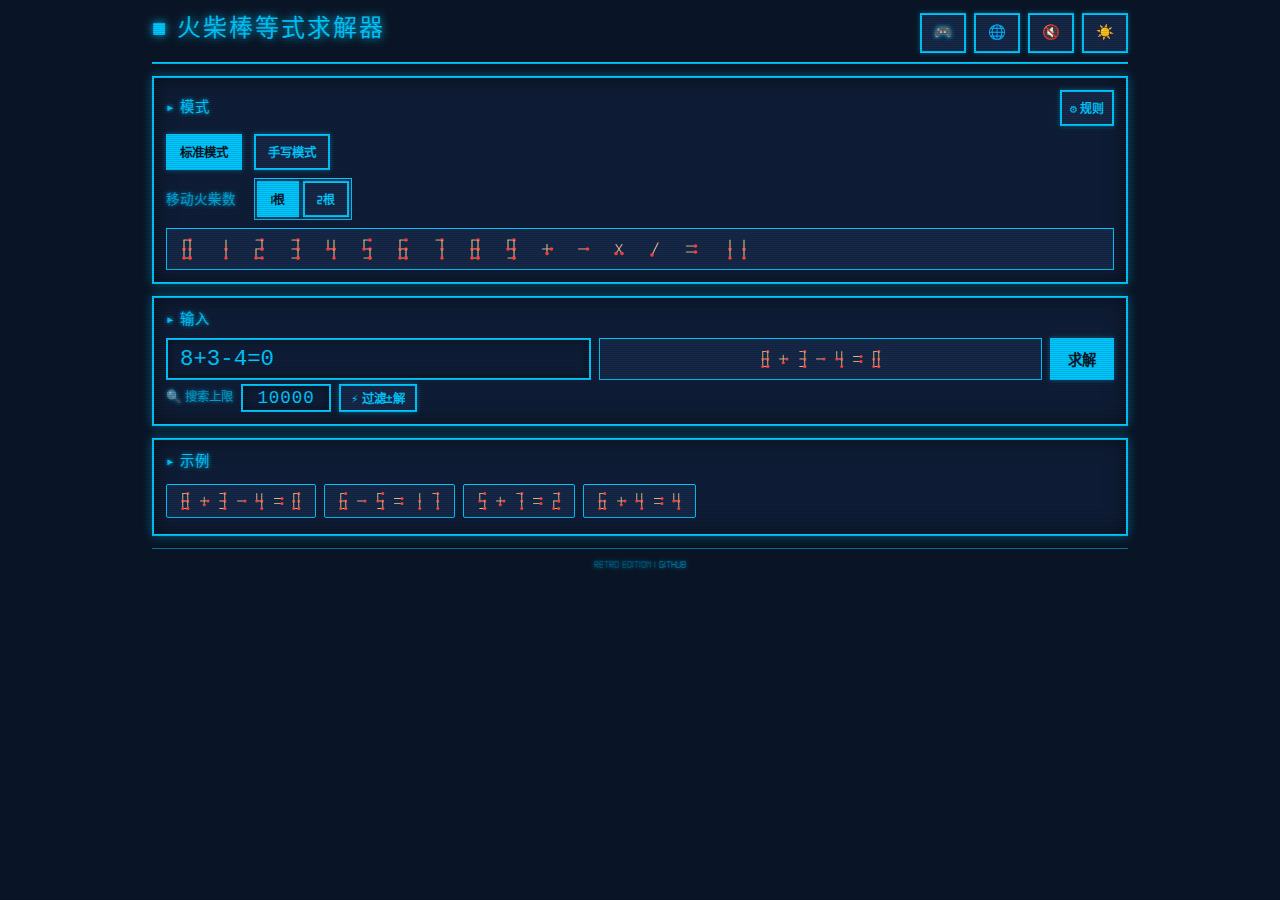
<file: index.html>
<!DOCTYPE html>
<html lang="zh-CN" data-theme="dark">

<head>
    <meta charset="UTF-8">
    <meta name="viewport" content="width=device-width, initial-scale=1.0">
    <title>火柴棒等式求解器</title>

    <!-- 样式 -->
    <link rel="stylesheet" href="src/ui/styles/main.css">
    <link rel="stylesheet" href="src/ui/styles/animations.css">
    <link rel="stylesheet" href="src/ui/styles/components.css">
</head>

<body>
    <div class="container">
        <!-- 头部 -->
        <header style="display: flex; justify-content: space-between; align-items: center; margin-bottom: var(--spacing-md); padding-bottom: var(--spacing-sm); border-bottom: 2px solid var(--border-color);">
            <h1 style="font-size: 1.5rem; letter-spacing: 2px; text-shadow: 0 0 10px var(--text-primary);">■ MATCHSTICK SOLVER</h1>
            <div style="display: flex; gap: var(--spacing-sm);">
                <a href="game.html" class="btn btn-secondary" data-title-key="game3d" style="display:inline-flex; align-items:center; text-decoration:none;" aria-label="3D Game">🎮</a>
                <button id="lang-toggle" class="btn btn-secondary" data-title-key="langToggle">🌐</button>
                <button id="music-toggle" class="btn btn-secondary">🎵</button>
                <button id="theme-toggle" class="btn btn-secondary" data-title-key="themeToggle">☀️</button>
            </div>
        </header>

        <!-- 背景音乐 -->
        <audio id="bgm" loop>
            <source src="assets/music/Rockman-1-Ending.mp3" type="audio/mpeg">
            <source src="assets/music/megaman.ogg" type="audio/ogg">
        </audio>

        <!-- 模式选择器 -->
        <div class="card" style="margin-bottom: var(--spacing-md);">
            <div style="display: flex; justify-content: space-between; align-items: center; margin-bottom: var(--spacing-sm);">
                <h3 class="mode-title" style="font-size: 0.9rem; margin: 0;">▸ MODE</h3>
                <button id="show-rules" class="btn btn-secondary" style="font-size: 0.75rem; padding: 4px 8px;">⚙ RULES</button>
            </div>
            <div id="mode-selector" style="display: flex; gap: var(--spacing-sm); margin-bottom: var(--spacing-sm);"></div>
            
            <!-- 移动火柴数量选择器 -->
            <div style="margin-bottom: var(--spacing-sm);">
                <label class="move-count-label" style="font-size: 0.85rem; font-family: 'matchstick', monospace; opacity: 0.8; margin-right: var(--spacing-sm);">移动火柴数:</label>
                <div id="move-count-selector" style="display: inline-flex; gap: var(--spacing-xs); background: var(--bg-tertiary); padding: 2px; border: 1px solid var(--border-color);">
                    <button class="btn btn-primary move-count-btn" data-count="1" data-text-key="oneMatch" style="font-size: 0.75rem; padding: 4px 12px;">1根</button>
                    <button class="btn btn-secondary move-count-btn" data-count="2" data-text-key="twoMatches" style="font-size: 0.75rem; padding: 4px 12px;">2根</button>
                </div>
            </div>
            
            <div id="char-preview" style="display: flex; gap: 4px; flex-wrap: wrap; background: var(--bg-tertiary); border: 1px solid var(--border-color); padding: 4px; min-height: 32px; align-items: center;"></div>
        </div>

        <!-- 输入区域 -->
        <div class="card" style="margin-bottom: var(--spacing-md);">
            <h3 class="input-title" style="font-size: 0.9rem; margin-bottom: var(--spacing-sm);">▸ INPUT</h3>
            <div class="input-row" style="display: flex; gap: var(--spacing-sm); align-items: stretch; flex-wrap: wrap;">
                <form onsubmit="return false;" style="flex: 1; min-width: 200px;">
                    <input type="text" id="equation" placeholder="8+3-4=0" autocomplete="off" style="height: 42px;">
                </form>
                <div id="equation-preview" style="flex: 1; min-width: 200px; padding: var(--spacing-sm); background: var(--bg-tertiary); border: 1px solid var(--border-color); min-height: 42px; display: flex; align-items: center; justify-content: center;"></div>
                <button id="solve-btn" class="btn btn-primary" style="height: 42px; padding: 0 var(--spacing-lg); font-size: 0.9rem; white-space: nowrap;">▶ SOLVE</button>
            </div>
            <!-- 高级选项：搜索上限 + 过滤±解 -->
            <div style="margin-top: var(--spacing-xs); display: flex; gap: var(--spacing-sm); align-items: center; flex-wrap: wrap;">
                <label class="search-limit-label" style="font-size: 0.78rem; font-family: 'matchstick', 'Courier New', monospace; opacity: 0.75; white-space: nowrap;">🔍 搜索上限:</label>
                <input type="number" id="max-mutations" min="1000" max="500000" step="1000" value="10000"
                    style="width: 90px; height: 28px; text-align: center;">
                <button id="filter-signed-btn" class="btn btn-secondary" style="font-size: 0.78rem; padding: 3px 10px; height: 28px; min-height: unset;">⚡ 过滤±解</button>
            </div>
        </div>

        <!-- 示例问题 -->
        <div class="card" style="margin-bottom: var(--spacing-md);">
            <h3 class="examples-title" style="font-size: 0.9rem; margin-bottom: var(--spacing-sm);">▸ EXAMPLES</h3>
            <ul id="samples" style="display: flex; gap: var(--spacing-sm); flex-wrap: wrap; list-style: none;"></ul>
        </div>

        <!-- 结果显示 -->
        <div id="status"></div>

        <!-- 页脚 -->
        <footer style="margin-top: var(--spacing-md); padding-top: var(--spacing-sm); border-top: 1px solid var(--border-color); text-align: center; font-size: 0.7rem; opacity: 0.5; font-family: 'matchstick', 'Courier New', monospace;">
            <p>RETRO EDITION | <a href="https://github.com/8188/matchstick-puzzle-solver" target="_blank" style="color: var(--accent-primary); text-decoration: none;">GITHUB</a></p>
        </footer>
    </div>

    <!-- 脚本 -->
    <script type="module" src="src/ui/app.js"></script>
</body>

</html>
</file>
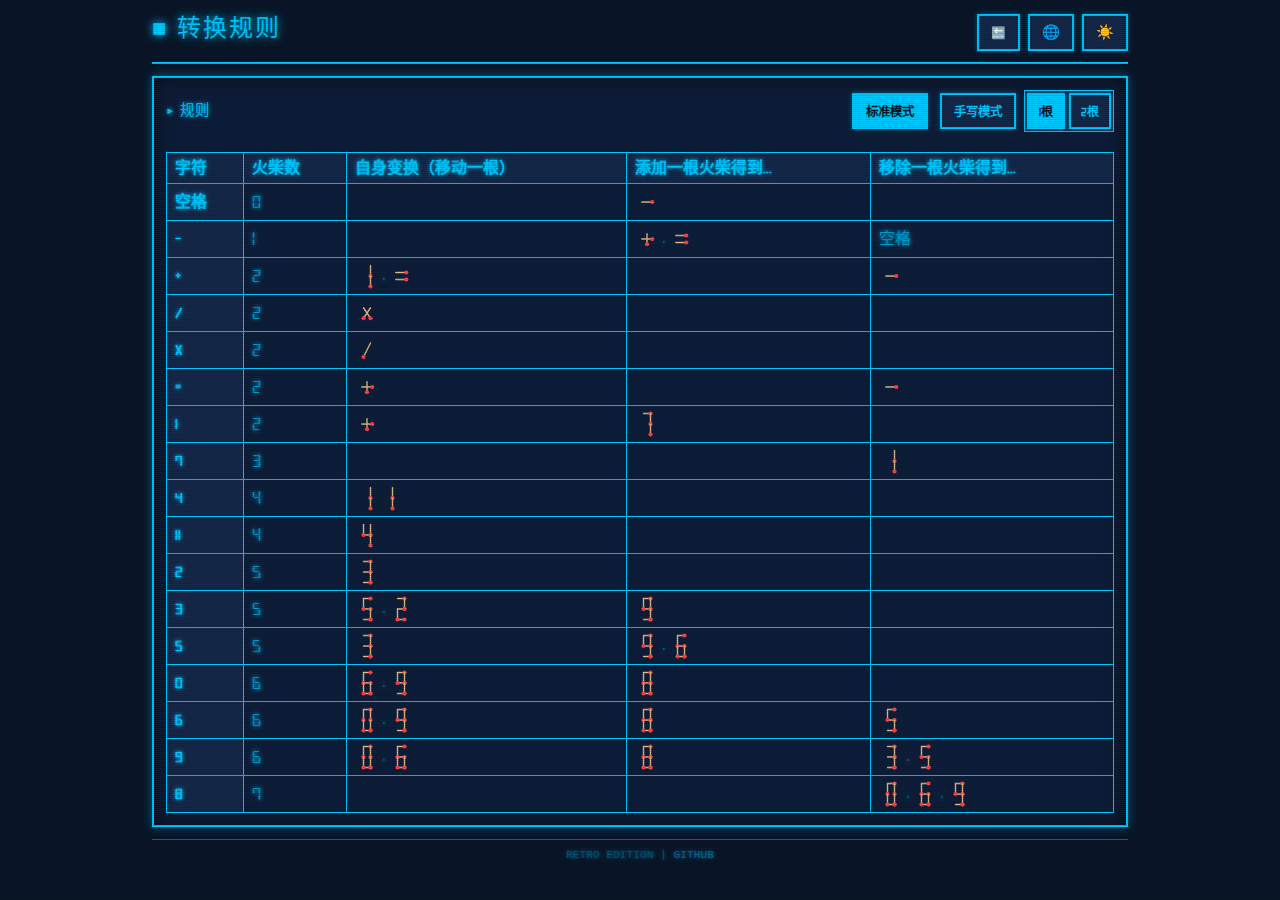
<file: rules.html>
<!DOCTYPE html>
<html lang="zh-CN" data-theme="dark">

<head>
    <meta charset="UTF-8">
    <meta name="viewport" content="width=device-width, initial-scale=1.0">
    <title>转换规则 - MATCHSTICK SOLVER</title>

    <!-- 样式 -->
    <link rel="stylesheet" href="src/ui/styles/main.css">
    <link rel="stylesheet" href="src/ui/styles/animations.css">
    <link rel="stylesheet" href="src/ui/styles/components.css">
</head>

<body>
    <div class="container">
        <!-- 头部 -->
        <header style="display: flex; justify-content: space-between; align-items: center; margin-bottom: var(--spacing-md); padding-bottom: var(--spacing-sm); border-bottom: 2px solid var(--border-color);">
            <h1 class="rules-main-title" style="font-size: 1.5rem; letter-spacing: 2px; text-shadow: 0 0 10px var(--text-primary);"></h1>
            <div style="display: flex; gap: var(--spacing-sm);">
                <button onclick="window.location.href='index.html'" class="btn btn-secondary back-button" data-title-key="backButtonTitle" style="font-size: 0.75rem;">🔙</button>
                <button id="lang-toggle" class="btn btn-secondary" data-title-key="langToggle">🌐</button>
                <button id="theme-toggle" class="btn btn-secondary" data-title-key="themeToggle">🌙</button>
            </div>
        </header>

        <!-- 规则表 -->
        <div class="card">
            <div style="display: flex; justify-content: space-between; align-items: center; margin-bottom: var(--spacing-sm); flex-wrap: wrap; gap: var(--spacing-sm);">
                <h3 class="rules-page-title" style="font-size: 0.9rem; margin: 0;"></h3>
                <div style="display: flex; gap: var(--spacing-sm); align-items: center; flex-wrap: wrap;">
                    <div id="mode-selector" style="display: flex; gap: var(--spacing-xs);"></div>
                    <div id="move-count-selector" style="display: inline-flex; gap: var(--spacing-xs); background: var(--bg-tertiary); padding: 2px; border: 1px solid var(--border-color);">
                        <button class="btn btn-primary move-count-btn" data-count="1" data-text-key="oneMatch" style="font-size: 0.75rem; padding: 4px 10px;">1根</button>
                        <button class="btn btn-secondary move-count-btn" data-count="2" data-text-key="twoMatches" style="font-size: 0.75rem; padding: 4px 10px;">2根</button>
                    </div>
                </div>
            </div>

            <div style="overflow-x: auto;">
                <table>
                    <thead>
                        <tr></tr>
                    </thead>
                    <tbody></tbody>
                </table>
            </div>
        </div>

        <!-- 页脚 -->
        <footer style="margin-top: var(--spacing-md); padding-top: var(--spacing-sm); border-top: 1px solid var(--border-color); text-align: center; font-size: 0.7rem; opacity: 0.5;">
            <p>RETRO EDITION | <a href="https://github.com/8188/matchstick-puzzle-solver" target="_blank" style="color: var(--accent-primary); text-decoration: none;">GITHUB</a></p>
        </footer>
    </div>

    <!-- 脚本 -->
    <script type="module">
        import { App } from './src/ui/app.js';

        // 先同步主题（优先 localStorage，默认 dark）
        const savedTheme = localStorage.getItem('theme') || 'dark';
        document.documentElement.setAttribute('data-theme', savedTheme);

        // 创建应用实例（规则页会自动渲染规则表和模式选择器）
        window.app = new App();

        // 设置主题按钮图标
        const themeToggle = document.querySelector('#theme-toggle');
        if (themeToggle) {
            themeToggle.textContent = savedTheme === 'dark' ? '☀️' : '🌙';
        }

        // 规则页文本同步
        if (window.app && window.app.updateRulesPageText) {
            window.app.updateRulesPageText();
        }
    </script>
</body>

</html>
</file>
<file: src/ui/styles/main.css>
/**
 * CSS 变量定义 - 复古电子游戏机风格
 */

:root {
    /* 白天模式 - 亮色背景 */
    --bg-primary: #f0f4f8;
    --bg-secondary: #e2e8f0;
    --bg-tertiary: #cbd5e1;
    --text-primary: #1e293b;
    --text-secondary: #475569;
    --accent-primary: #0ea5e9;
    --accent-secondary: #0284c7;
    --border-color: #94a3b8;
    --shadow: rgba(14, 165, 233, 0.2);
    --shadow-hover: rgba(14, 165, 233, 0.35);

    /* 成功/错误颜色 */
    --success: #16a34a;
    --error: #dc2626;
    --warning: #d97706;

    /* 间距 */
    --spacing-xs: 0.25rem;
    --spacing-sm: 0.5rem;
    --spacing-md: 0.75rem;
    --spacing-lg: 1rem;
    --spacing-xl: 1.5rem;

    /* 圆角 */
    --radius-sm: 0px;
    --radius-md: 2px;
    --radius-lg: 4px;

    /* 过渡 */
    --transition-fast: 100ms ease;
    --transition-normal: 200ms ease;
    --transition-slow: 300ms ease;
}

/* 夜晚模式 - Megaman 蓝 */
[data-theme="dark"] {
    --bg-primary: #0a1628;
    --bg-secondary: #0f1e38;
    --bg-tertiary: #162848;
    --text-primary: #00c8ff;
    --text-secondary: #0099cc;
    --accent-primary: #00c8ff;
    --accent-secondary: #00aadd;
    --border-color: #00c8ff;
    --shadow: rgba(0, 200, 255, 0.4);
    --shadow-hover: rgba(0, 200, 255, 0.6);
    --success: #00ffaa;
    --error: #ff4455;
    --warning: #ffaa00;
}

/* 火柴棒字体 */
@font-face {
    font-family: 'matchstick';
    src: url('../../../assets/fonts/digital-7.regular.ttf');
}

/* 全局重置 */
* {
    margin: 0;
    padding: 0;
    box-sizing: border-box;
}

body {
    font-family: 'Courier New', 'Courier', monospace;
    -webkit-font-smoothing: antialiased;
    background-color: var(--bg-primary);
    color: var(--text-primary);
    line-height: 1.4;
    transition: background-color var(--transition-normal),
        color var(--transition-normal);
}

/* 局层效果 - 仅在夜晚模式显示扫描线 */
[data-theme="dark"] body {
    text-shadow: 0 0 4px var(--text-primary);
    image-rendering: pixelated;
    image-rendering: -moz-crisp-edges;
    image-rendering: crisp-edges;
}

/* 扫描线（仅在夜晚模式显示） */
[data-theme="dark"] body::before {
    content: "";
    position: fixed;
    top: 0;
    left: 0;
    width: 100%;
    height: 100%;
    background: repeating-linear-gradient(
        0deg,
        rgba(0, 0, 0, 0.12),
        rgba(0, 0, 0, 0.12) 1px,
        transparent 1px,
        transparent 2px
    );
    pointer-events: none;
    z-index: 9999;
}

/* 容器 */
.container {
    max-width: 1000px;
    margin: 0 auto;
    padding: var(--spacing-md);
}

/* 卡片 */
.card {
    background-color: var(--bg-secondary);
    border: 2px solid var(--border-color);
    border-radius: var(--radius-sm);
    padding: var(--spacing-md);
    box-shadow: 0 0 10px var(--shadow);
    transition: all var(--transition-normal);
    margin-bottom: var(--spacing-md);
}

[data-theme="dark"] .card {
    box-shadow: 0 0 10px var(--shadow), inset 0 0 20px rgba(0, 0, 0, 0.5);
}

.card:hover {
    box-shadow: 0 0 20px var(--shadow-hover);
    transform: translateY(-2px);
}

[data-theme="dark"] .card:hover {
    box-shadow: 0 0 20px var(--shadow-hover), inset 0 0 20px rgba(0, 0, 0, 0.4);
}

/* 按钮 */
.btn {
    padding: var(--spacing-sm) var(--spacing-lg);
    border: none;
    border-radius: var(--radius-md);
    font-size: 1rem;
    font-family: 'matchstick', 'Courier New', monospace;
    cursor: pointer;
    transition: all var(--transition-fast);
    outline: none;
}

/* 确保所有按钮文字都使用digital7字体，除了emoji */
.btn:not(:empty) {
    font-family: 'matchstick', 'Courier New', monospace;
}

.btn-primary {
    background-color: var(--accent-primary);
    color: #000;
    font-weight: bold;
    box-shadow: 0 0 8px var(--shadow);
    text-shadow: none;
}

.btn-primary:hover {
    background-color: var(--accent-secondary);
    transform: translateY(-2px);
    box-shadow: 0 0 16px var(--shadow-hover), 0 4px 12px var(--shadow-hover);
}

.btn-primary:active {
    transform: translateY(0);
    box-shadow: 0 0 4px var(--shadow);
}

.btn-secondary {
    background-color: var(--bg-tertiary);
    color: var(--text-primary);
    border: 2px solid var(--border-color);
    box-shadow: 0 0 6px var(--shadow);
}

.btn-secondary:hover {
    background-color: var(--bg-secondary);
    box-shadow: 0 0 12px var(--shadow-hover);
    transform: translateY(-1px);
}

.btn-secondary:active {
    transform: translateY(0);
}

/* 输入框 */
input[type="text"] {
    width: 100%;
    padding: var(--spacing-md);
    border: 2px solid var(--border-color);
    border-radius: var(--radius-md);
    font-size: 1.4rem !important;
    font-family: 'matchstick', monospace;
    background-color: var(--bg-secondary);
    color: var(--text-primary);
    transition: all var(--transition-fast);
    box-shadow: inset 0 0 10px rgba(0, 0, 0, 0.3);
}

input[type="text"]:focus {
    outline: none;
    border-color: var(--accent-primary);
    box-shadow: 0 0 12px var(--shadow-hover), inset 0 0 10px rgba(0, 0, 0, 0.3);
}

input[type="text"]::placeholder {
    color: var(--text-secondary);
    opacity: 0.5;
}

/* 数字输入框 - 使用 digital-7 字体，隐藏增减按钮 */
input[type="number"] {
    -moz-appearance: textfield;
    font-family: 'matchstick', monospace;
    letter-spacing: 0.05em;
    color: var(--text-primary);
    background-color: var(--bg-secondary);
    border: 1px solid var(--border-color);
    border-radius: var(--radius-sm);
    transition: all var(--transition-fast);
    box-shadow: inset 0 0 6px rgba(0,0,0,0.2);
}
input[type="number"]:focus {
    outline: none;
    border-color: var(--accent-primary);
    box-shadow: 0 0 8px var(--shadow-hover), inset 0 0 6px rgba(0,0,0,0.2);
}
input[type="number"]::-webkit-outer-spin-button,
input[type="number"]::-webkit-inner-spin-button {
    -webkit-appearance: none;
    margin: 0;
}

/* 火柴棒显示 */
.matchsticks {
    font-family: 'matchstick', monospace;
    font-size: 1.5rem;
    letter-spacing: 0.1em;
    height: 1em;
}

/* 列表 */
ul {
    list-style: none;
}

li {
    padding: var(--spacing-sm) var(--spacing-md);
    margin: var(--spacing-xs) 0;
    border-radius: var(--radius-sm);
    transition: background-color var(--transition-fast);
}

li:hover {
    background-color: var(--bg-tertiary);
    cursor: pointer;
}

/* 标题 */
h1,
h2,
h3 {
    font-family: 'matchstick', 'Courier New', monospace;
    font-weight: normal;
    margin-bottom: var(--spacing-sm);
    text-transform: uppercase;
    letter-spacing: 0.05em;
    color: var(--text-primary);
}

h1 {
    font-size: 1.5rem;
}

h2 {
    font-size: 1.2rem;
}

h3 {
    font-size: 0.9rem;
}

/* 段落 */
p {
    margin-bottom: var(--spacing-md);
    color: var(--text-secondary);
}

/* 表格 */
table {
    width: 100%;
    border-collapse: collapse;
    font-family: 'matchstick', 'Courier New', monospace;
    margin-top: var(--spacing-md);
}

/* 基础单元格样式 */
th,
td {
    padding: var(--spacing-xs) var(--spacing-sm);
    text-align: left;
    border-bottom: 1px solid var(--border-color);
    font-family: 'matchstick', 'Courier New', monospace;
}

/* 默认td样式 */
td {
    font-size: 1.2rem;
    color: var(--text-secondary);
}

/* 表头样式 - thead中的th */
thead th {
    font-weight: 600;
    font-family: 'matchstick', 'Courier New', monospace;
    font-size: 1rem !important;
    color: var(--text-primary);
    background-color: var(--bg-tertiary);
}

/* tbody中的th（首列） */
tbody th {
    font-weight: 600;
    font-family: 'matchstick', 'Courier New', monospace;
    font-size: 1rem !important;
    color: var(--text-primary);
}

/* 规则表中的火柴棒字体调整 */
th.matchsticks,
td.matchsticks {
    font-size: 1.2rem;
}

tbody tr:hover {
    background-color: var(--bg-tertiary);
}

/* 响应式 */
@media (max-width: 768px) {
    .container {
        padding: var(--spacing-sm);
    }

    h1 {
        font-size: 1.2rem;
    }

    h2 {
        font-size: 1rem;
    }

    h3 {
        font-size: 0.85rem;
    }

    .matchsticks {
        font-size: 1.2rem;
    }

    /* 输入框字体调小 */
    input[type="text"] {
        font-size: 0.95rem;
        padding: 6px 8px;
    }

    input[type="number"] {
        font-size: 0.9rem;
        padding: 4px 6px;
    }

    /* 按钮调小 */
    .btn {
        font-size: 0.85rem;
        padding: 4px 8px;
        min-width: 32px;
        min-height: 32px;
    }

    /* 卡片内边距 */
    .card {
        padding: var(--spacing-sm);
        margin-bottom: var(--spacing-sm);
    }

    /* 规则页面头部优化 */
    header {
        flex-wrap: wrap;
        gap: var(--spacing-xs);
    }

    /* 模式选择器和移动数选择器堆叠 */
    #mode-selector {
        flex-wrap: wrap;
    }

    /* 表格字体调小 */
    table {
        font-size: 0.75rem;
    }

    th, td {
        padding: 4px 6px;
    }
}
</file>
<file: src/ui/styles/animations.css>
/**
 * 动画效果
 */

/* 淡入动画 */
@keyframes fadeIn {
    from {
        opacity: 0;
        transform: translateY(10px);
    }

    to {
        opacity: 1;
        transform: translateY(0);
    }
}

/* 滑入动画 */
@keyframes slideIn {
    from {
        opacity: 0;
        transform: translateX(-20px);
    }

    to {
        opacity: 1;
        transform: translateX(0);
    }
}

/* 脉冲动画 */
@keyframes pulse {

    0%,
    100% {
        transform: scale(1);
    }

    50% {
        transform: scale(1.05);
    }
}

/* 闪烁动画 */
@keyframes blink {

    0%,
    100% {
        opacity: 1;
    }

    50% {
        opacity: 0.5;
    }
}

/* 旋转动画 */
@keyframes rotate {
    from {
        transform: rotate(0deg);
    }

    to {
        transform: rotate(360deg);
    }
}

/* 应用动画的类 */
.fade-in {
    animation: fadeIn var(--transition-normal) ease-out;
}

.slide-in {
    animation: slideIn var(--transition-normal) ease-out;
}

.pulse {
    animation: pulse 1s ease-in-out infinite;
}

.blink {
    animation: blink 1s ease-in-out infinite;
}

.rotate {
    animation: rotate 2s linear infinite;
}

/* 结果列表项动画 */
.result-item {
    animation: fadeIn 0.3s ease-out;
    animation-fill-mode: both;
}

.result-item:nth-child(1) {
    animation-delay: 0.05s;
}

.result-item:nth-child(2) {
    animation-delay: 0.1s;
}

.result-item:nth-child(3) {
    animation-delay: 0.15s;
}

.result-item:nth-child(4) {
    animation-delay: 0.2s;
}

.result-item:nth-child(5) {
    animation-delay: 0.25s;
}

/* 悬停效果 */
.hover-lift {
    transition: transform var(--transition-fast);
}

.hover-lift:hover {
    transform: translateY(-4px);
}

/* 加载动画 */
.loading {
    display: inline-block;
    width: 20px;
    height: 20px;
    border: 3px solid var(--border-color);
    border-top-color: var(--accent-primary);
    border-radius: 50%;
    animation: rotate 0.8s linear infinite;
}

/* 成功/错误提示动画 */
.success-flash {
    animation: pulse 0.5s ease-out;
    background-color: var(--success);
    color: white;
}

.error-flash {
    animation: pulse 0.5s ease-out;
    background-color: var(--error);
    color: white;
}
</file>
<file: src/ui/styles/components.css>
/**
 * SVG 火柴棒组件样式
 */

/* 按钮 */
.btn {
    padding: var(--spacing-sm) var(--spacing-md);
    border: 2px solid var(--border-color);
    border-radius: var(--radius-sm);
    background-color: var(--bg-tertiary);
    color: var(--text-primary);
    font-family: 'Courier New', monospace;
    font-size: 0.9rem;
    font-weight: bold;
    cursor: pointer;
    transition: all var(--transition-fast);
    text-transform: uppercase;
    box-shadow: 0 0 5px var(--shadow);
    min-width: 36px;
    min-height: 36px;
    display: inline-flex;
    align-items: center;
    justify-content: center;
}

.btn:hover {
    background-color: var(--accent-primary);
    color: var(--bg-primary);
    box-shadow: 0 0 10px var(--shadow-hover);
    transform: translateY(-1px);
}

.btn:active {
    transform: translateY(0);
    box-shadow: 0 0 5px var(--shadow);
}

.btn-primary {
    background-color: var(--accent-primary);
    color: var(--bg-primary);
}

.btn-secondary {
    background-color: var(--bg-tertiary);
    color: var(--text-primary);
}

/* 输入框 */
input[type="text"] {
    width: 100%;
    padding: var(--spacing-sm) var(--spacing-md);
    border: 2px solid var(--border-color);
    border-radius: var(--radius-sm);
    background-color: var(--bg-secondary);
    color: var(--text-primary);
    font-family: 'Courier New', monospace;
    font-size: 1.1rem;
    transition: all var(--transition-fast);
    box-shadow: inset 0 0 10px rgba(0, 0, 0, 0.5);
}

input[type="text"]:focus {
    outline: none;
    border-color: var(--accent-primary);
    box-shadow: 0 0 10px var(--shadow-hover), inset 0 0 10px rgba(0, 0, 0, 0.5);
}

/* 数字输入框 - 隐藏增减按钮，使用数字字体 */
input[type="number"] {
    padding: var(--spacing-sm) var(--spacing-md);
    border: 2px solid var(--border-color);
    border-radius: var(--radius-sm);
    background-color: var(--bg-secondary);
    color: var(--text-primary);
    font-family: 'Courier New', monospace;
    font-size: 1.1rem;
    transition: all var(--transition-fast);
    box-shadow: inset 0 0 10px rgba(0, 0, 0, 0.5);
    -moz-appearance: textfield;
}

input[type="number"]:focus {
    outline: none;
    border-color: var(--accent-primary);
    box-shadow: 0 0 10px var(--shadow-hover), inset 0 0 10px rgba(0, 0, 0, 0.5);
}

input[type="number"]::-webkit-outer-spin-button,
input[type="number"]::-webkit-inner-spin-button {
    -webkit-appearance: none;
    margin: 0;
}

/* 表格 */
table {
    width: 100%;
    border-collapse: collapse;
    font-size: 0.85rem;
}

table th,
table td {
    padding: var(--spacing-xs) var(--spacing-sm);
    border: 1px solid var(--border-color);
    text-align: left;
}

table th {
    background-color: var(--bg-tertiary);
    font-weight: bold;
    text-transform: uppercase;
    font-size: 0.75rem;
}

table tr:hover {
    background-color: var(--bg-tertiary);
}

/* 火柴棒数字容器 */
.matchstick-digit {
    display: inline-block;
    margin: 0 2px;
}

/* 火柴棒线条 */
.matchstick-digit .match {
    transition: all var(--transition-normal);
}

/* 火柴棒悬停效果 */
.matchstick-digit:hover .match {
    stroke: var(--accent-primary);
    filter: drop-shadow(0 0 4px var(--accent-primary));
}

/* 等式容器 (SVG模式) */
.matchstick-equation {
    padding: 0;
    /* 移除内边距，减小背景框 */
    background: transparent;
    /* 移除背景色，使其融入结果项 */
    border-radius: var(--radius-sm);
    display: inline-flex;
    align-items: center;
    gap: 2px;
    /* 减小间距 */
    white-space: nowrap;
    /* 强制不换行 */
    flex-wrap: nowrap;
    /* 禁止Flex换行 */
    overflow-x: auto;
    /* 如果还是太长，允许水平滚动 */
    max-width: 100%;
    /* 防止撑破容器 */
    scrollbar-width: none;
    /* 隐藏滚动条(Firefox) */
}

/* 隐藏Webkit滚动条 */
.matchstick-equation::-webkit-scrollbar {
    display: none;
}

/* SVG模式样式调整 */
svg.matchstick-digit {
    height: 20px;
    /* 进一步减小高度以匹配标准模式 */
    width: auto;
    /* 宽度自适应 */
}

/* 结果容器 */
.result-container {
    margin-top: var(--spacing-sm);
}

.result-list {
    display: grid;
    grid-template-columns: repeat(auto-fill, minmax(320px, 1fr));
    /* 增加最小宽度，防止换行 */
    gap: var(--spacing-sm);
    padding: 0;
}

/* 结果项 */
.result-item {
    padding: var(--spacing-sm) var(--spacing-md);
    background: var(--bg-tertiary);
    border-radius: var(--radius-md);
    display: flex;
    flex-direction: column;
    align-items: flex-start;
    gap: 4px;
    border: 1px solid transparent;
    font-size: 1.2rem;
    overflow: hidden;
}

/* 恢复悬停浮动和手型光标 */
.result-item:hover {
    background: var(--bg-primary);
    border-color: var(--accent-primary);
    transform: translateY(-2px);
    box-shadow: 0 4px 12px var(--shadow-hover);
    cursor: pointer;
}

/* 解的顶行（SVG + 徽章） */
.result-item-row {
    display: flex;
    align-items: center;
    gap: var(--spacing-md);
    width: 100%;
}

/* 方法徽章（显示在每个解的卡片右侧） */
.method-badge {
    display: inline-block;
    font-size: 0.60rem;
    padding: 2px 6px;
    background: var(--bg-primary);
    border: 1px solid var(--border-color);
    color: var(--text-secondary);
    font-family: 'Courier New', monospace;
    margin-left: auto;
    white-space: nowrap;
    flex-shrink: 0;
    opacity: 0.75;
    letter-spacing: 0.3px;
    text-transform: uppercase;
}

/* 解的步骤描述 */
.solution-desc {
    font-size: 0.64rem;
    color: var(--text-secondary);
    font-family: 'Courier New', monospace;
    opacity: 0.82;
    font-style: italic;
    line-height: 1.3;
    word-break: break-word;
    padding-left: 2px;
}

/* 成功徽章调整 */
.success-badge {
    display: inline-flex;
    align-items: center;
    justify-content: center;
    background: var(--success);
    color: white;
    border-radius: 50%;
    width: 24px;
    height: 24px;
    font-size: 0.9rem;
    font-weight: bold;
    margin-left: auto;
    /* 推到右侧 */
    flex-shrink: 0;
}

/* 分组结果 */
.grouped-results {
    animation: fadeIn var(--transition-normal) ease-out;
}

/* 模式选择器 */
.mode-selector {
    display: flex;
    gap: var(--spacing-md);
}

.mode-selector .btn {
    flex: 1;
    min-width: 70px;
    max-width: 200px;
    text-align: center;
    font-size: 0.78rem;
    padding: var(--spacing-xs) var(--spacing-md);
    transition: all var(--transition-fast);
}

.mode-selector .btn:hover {
    transform: translateY(-2px);
}

/* SVG显示模式特定样式 - 移除背景渐变，使其更简洁 */
.svg-mode .matchstick-equation {
    background: transparent;
    padding: 0;
    box-shadow: none;
}

/* 火柴棒动画 */
@keyframes matchMove {
    0% {
        transform: translateY(0);
    }

    50% {
        transform: translateY(-10px);
    }

    100% {
        transform: translateY(0);
    }
}

.match-animate {
    animation: matchMove 0.6s ease-in-out;
}

/* 火柴棒发光效果 */
.match-glow {
    filter: drop-shadow(0 0 6px var(--accent-primary));
}

/* 响应式调整 */
@media (max-width: 768px) {
    .result-list {
        grid-template-columns: 1fr;
    }

    .mode-selector {
        flex-direction: column;
    }

    .mode-selector .btn {
        min-width: auto;
    }

    .matchstick-equation {
        justify-content: flex-start;
        /* 移动端左对齐，配合滚动 */
    }
}

/* 深色主题下的火柴棒颜色 */
[data-theme="dark"] .matchstick-digit .match {
    stroke: #ff8c69;
}

[data-theme="dark"] .matchstick-digit:hover .match {
    stroke: var(--accent-secondary);
    filter: drop-shadow(0 0 6px var(--accent-secondary));
}

/* 加载状态 */
.result-loading {
    display: flex;
    align-items: center;
    justify-content: center;
    padding: var(--spacing-xl);
    color: var(--text-secondary);
}

.result-loading::before {
    content: '';
    display: inline-block;
    width: 20px;
    height: 20px;
    border: 3px solid var(--border-color);
    border-top-color: var(--accent-primary);
    border-radius: 50%;
    animation: rotate 0.8s linear infinite;
    margin-right: var(--spacing-md);
}

/* 空状态 */
.result-empty {
    text-align: center;
    padding: var(--spacing-xl);
    color: var(--text-secondary);
    font-style: italic;
}

.result-empty::before {
    content: '🔍';
    display: block;
    font-size: 3rem;
    margin-bottom: var(--spacing-md);
    opacity: 0.5;
}
</file>
